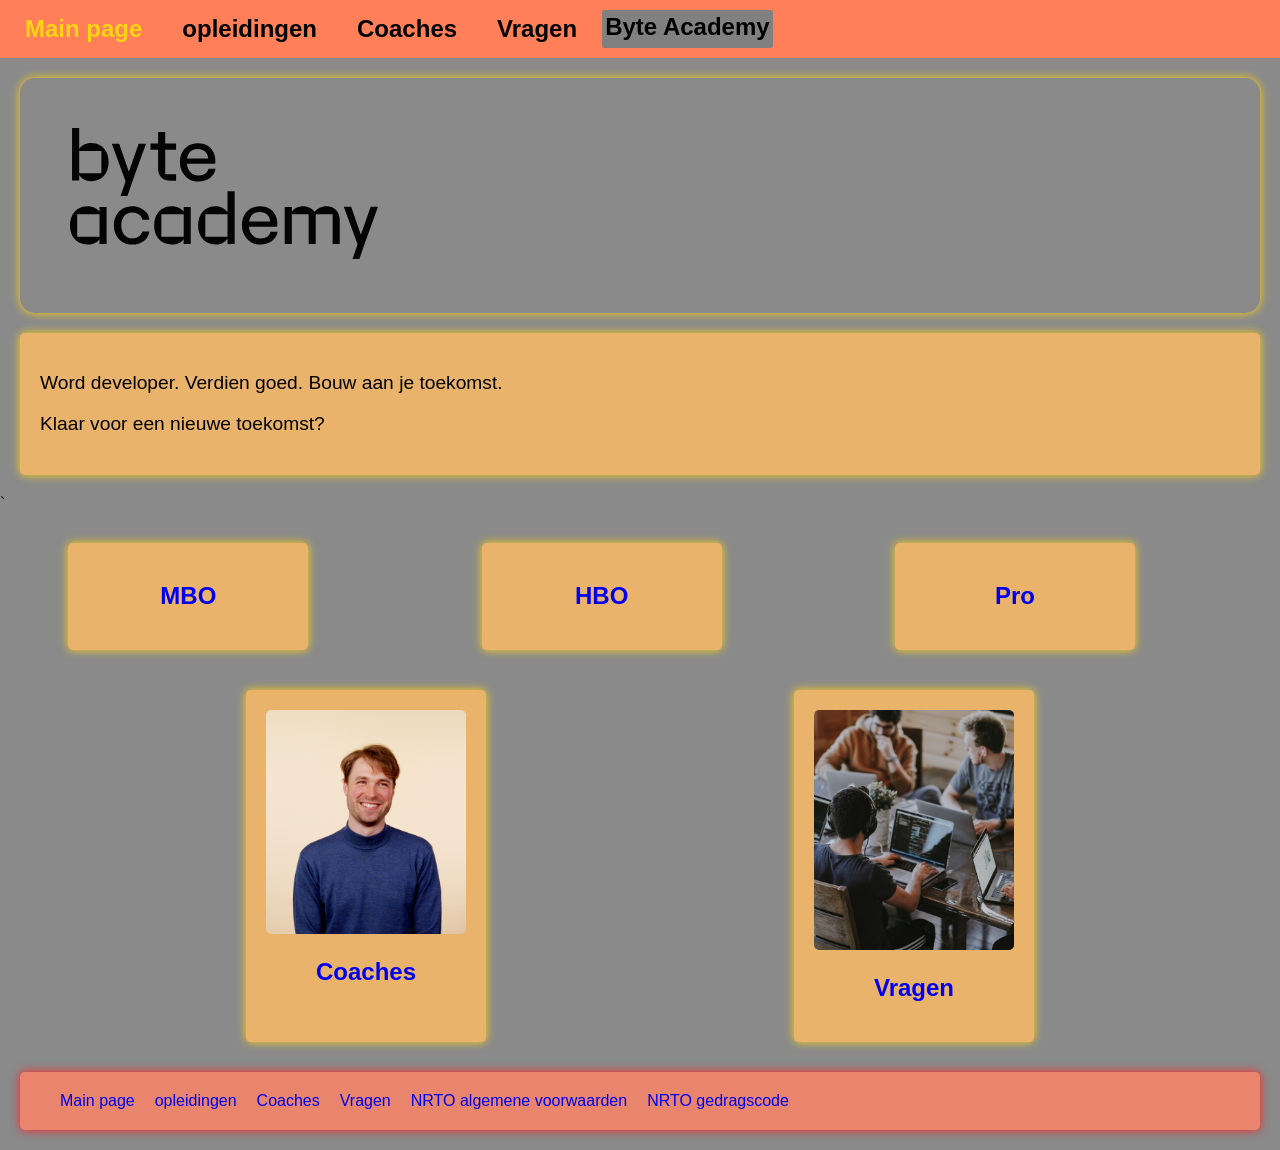
<file: index.html>
<!DOCTYPE html>
<html lang="en">
<head>
    <meta charset="UTF-8">
    <meta name="viewport" content="width=device-width, initial-scale=1.0">
    <title>Byte Academy</title>
    <link rel="stylesheet" href="style.css">
    <style>
        body {
            font-family: 'Arial', sans-serif;
            background-color: #8a8a8a;
            color: #000000;
            margin: 0;
        }
        nav {
            background-color: #ff7f58;
            padding: 10px;
            display: flex;
            justify-content: space-between;
            align-items: center;
        }
        nav a {
            color: #000000;
            text-decoration: none;
            margin: 0 10px;
        }
        nav a:hover {
            text-decoration: underline;
        }
        .text-container {
            background-color: #e9b36c;
            padding: 20px;
            border-radius: 5px;
            box-shadow: 0 0 10px rgb(255, 212, 20);
            margin: 20px;
        }
        .text-container h1 {
            font-size: 2.5em;
            color: #000000;
        }
        .text-container p {
            font-size: 1.2em;
        }
        .nav-left a {
            margin-right: 10px;
        }
        .nav-right {
            color: #000000;
        }
        .bit-list {
            display: flex;
            flex-wrap: wrap;
            justify-content: space-around;
            margin: 20px;
        }
        .bit-item {
            background-color: #e9b36c;
            border-radius: 5px;
            box-shadow: 0 0 10px rgb(255, 212, 20);
            margin: 10px;
            padding: 20px;
            width: 200px;
            text-align: center;
        }
        .bit-item img {
            max-width: 100%;
            height: auto;
            border-radius: 5px;
        }
        .bit-item h2 {
            font-size: 1.5em;
            color: #000000;
        }
        .text-background {
            background-image: url('https://cdn.prod.website-files.com/6433e2279fd61134d70bd465/6444c566b7dd7073590c772c_Rectangle%2043.webp');
            padding: 50px;
            border-radius: 15px;
            box-shadow: 0 0 10px rgb(255, 212, 20);
            margin: 20px;
        }
        .footer {
            background-color: #e9856c;
            padding: 20px;
            border-radius: 5px;
            box-shadow: 0 0 10px rgb(255, 34, 34);
            margin: 20px;
        }
    </style>
</head>
<body>
    <nav>
        <div class="nav-left">
            <a href="index.html"><span class="selected">Main page</span></a>
            <a href="opleidingen.html">opleidingen</a>
            <a href="coaches.html">Coaches</a>
            <a href="lessen.html">Vragen</a>
        <div class="nav-right">
            <div>Byte Academy</div>
        </div>
    </nav>
    <div class="text-background">
        <img src="byte-academy.png">
    </div>
    <div class="text-container">

        <p><span class="black" </span> Word developer. Verdien goed. Bouw aan je toekomst.</span></p>
        <p><span class="black" </span> Klaar voor een nieuwe toekomst?</p>
    </div>`
    <div class="bit-list">
        <div class="bit-item">
            <h2><a href="opleidingen.html">MBO</h2>
        </div>
        <div class="bit-item">
            <h2>HBO<a href="opleidingen.html"></h2>
        </div>
        <div class="bit-item">
            <h2><a href="opleidingen.html">Pro</h2>
        </div>  
    </div>
    <div class="bit-list">
        <div class="bit-item">
            <img src="ties.png">
            <h2><a href="coaches.html">Coaches</h2>
        </div>
        <div class="bit-item">
            <img src="lessen.png">
            <h2><a href="lessen.html">Vragen</h2>
        </div>
        </div>
    </div>
    <div class="footer">
         <div class="nav-left">
            <a href="index.html">Main page</a>
            <a href="opleidingen.html">opleidingen</a>
            <a href="coaches.html">Coaches</a>
            <a href="lessen.html">Vragen</a>
            <a href="https://www.nrto.nl/kwaliteit/algemene-voorwaarden">NRTO algemene voorwaarden</a>
            <a href="https://www.nrto.nl/wp-content/uploads/Kwaliteitsbeleid-NRTO-DEF-31-03-2025.pdf">NRTO gedragscode</a>
        </div>
    </div>
</body>
</html>
</file>
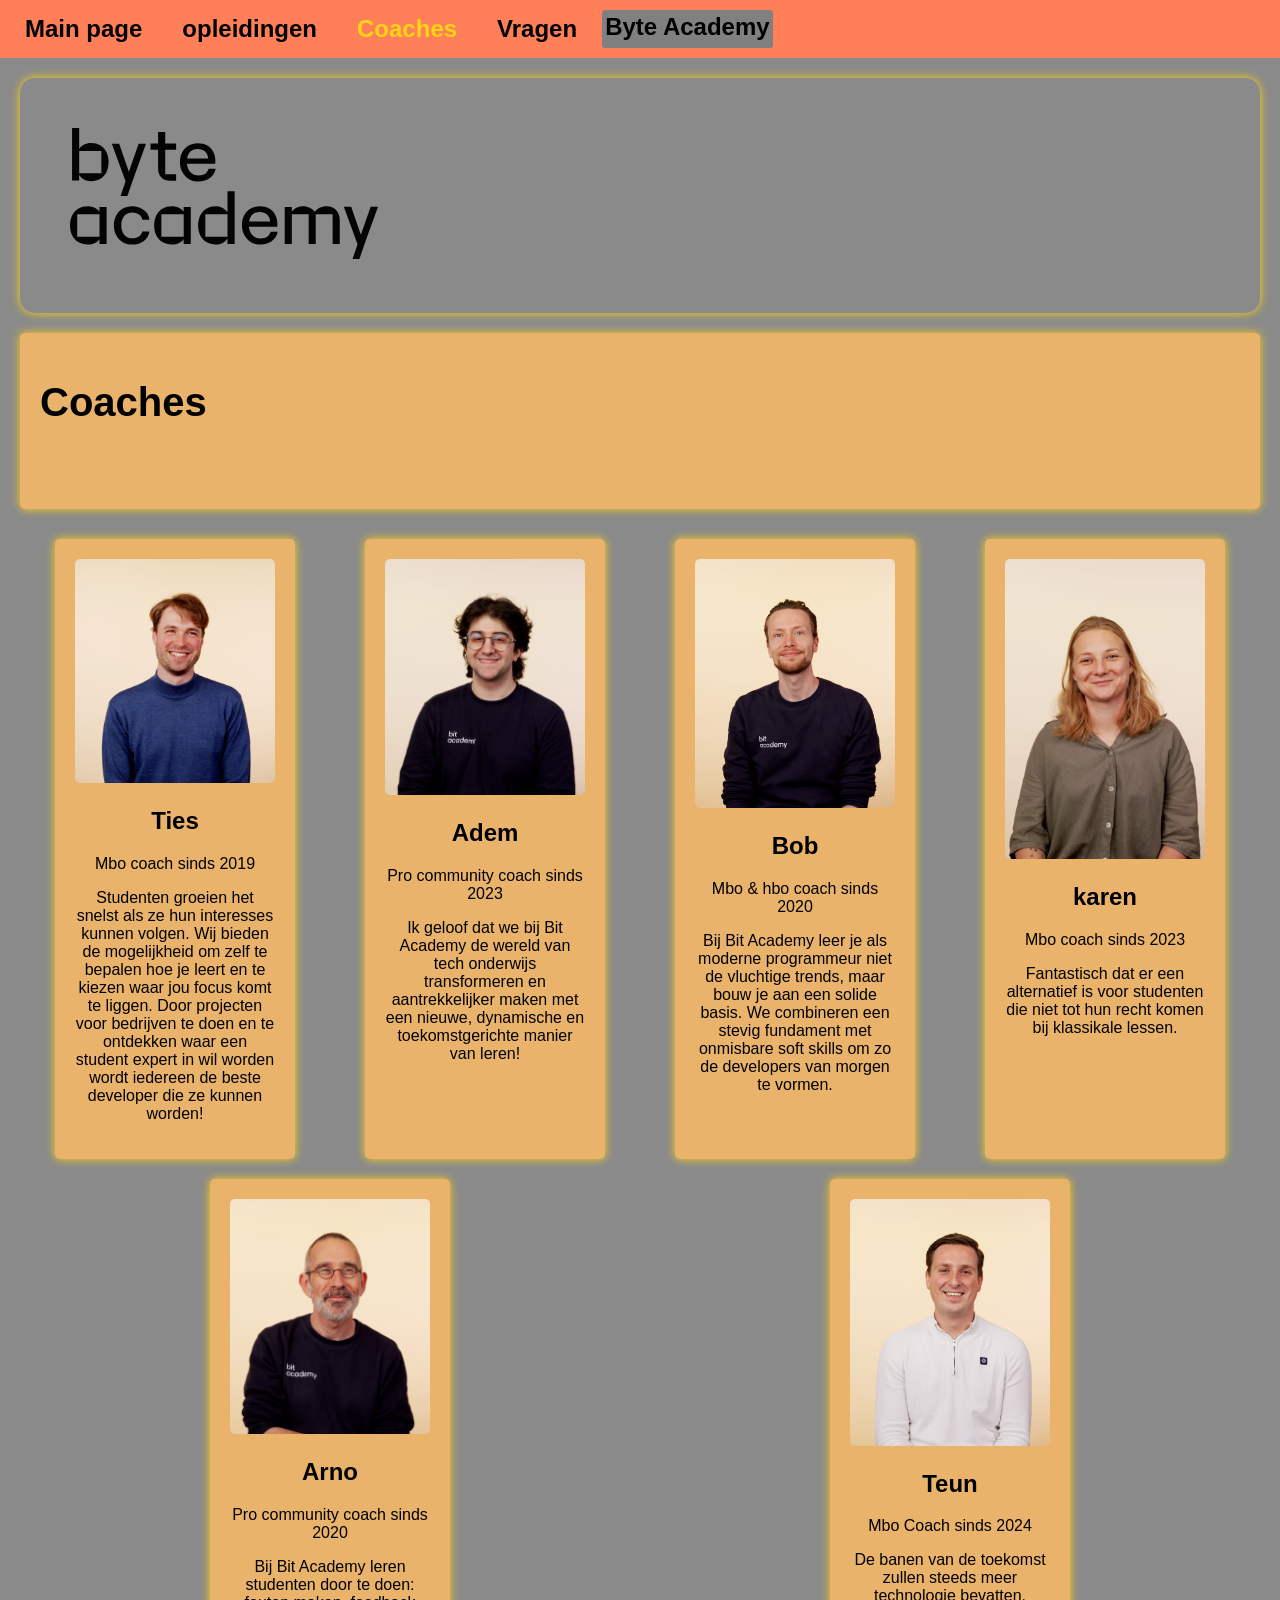
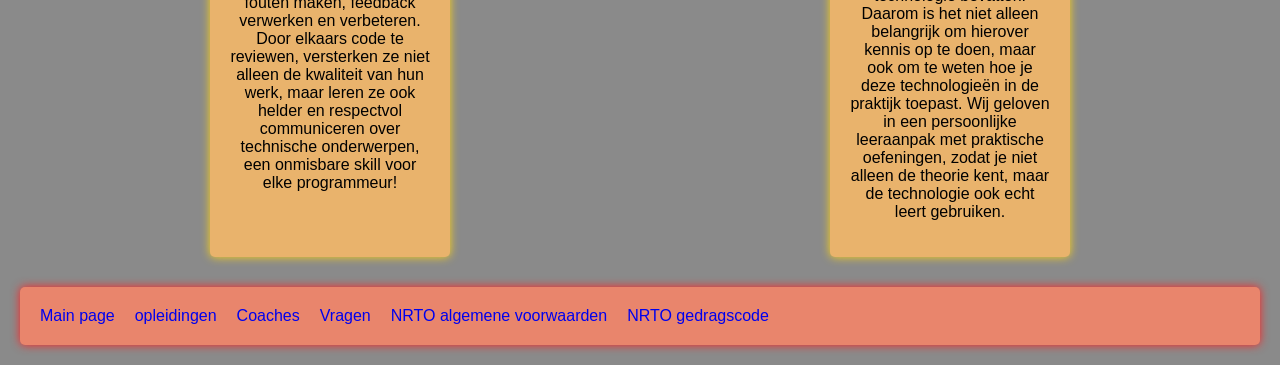
<file: coaches.html>
<!DOCTYPE html>
<html lang="en">
<head>
    <meta charset="UTF-8">
    <meta name="viewport" content="width=device-width, initial-scale=1.0">
    <title>Byte Coaches</title>
    <link rel="stylesheet" href="style.css">
    <style>
        body {
            font-family: 'Arial', sans-serif;
            background-color: #8a8a8a;
            color: #000000;
            margin: 0;
        }
        nav {
            background-color: #ff7f58;
            padding: 10px;
            display: flex;
            justify-content: space-between;
            align-items: center;
        }
        nav a {
            color: #000000;
            text-decoration: none;
            margin: 0 10px;
        }
        nav a:hover {
            text-decoration: underline;
        }
        .text-container {
            background-color: #e9b36c;
            padding: 20px;
            border-radius: 5px;
            box-shadow: 0 0 10px rgb(255, 212, 20);
            margin: 20px;
        }
        .text-container h1 {
            font-size: 2.5em;
            color: #000000;
        }
        .text-container p {
            font-size: 1.2em;
        }
        .nav-left a {
            margin-right: 10px;
        }
        .nav-right {
            color: #000000;
        }
        .bit-list {
            display: flex;
            flex-wrap: wrap;
            justify-content: space-around;
            margin: 20px;
        }
        .bit-item {
            background-color: #e9b36c;
            border-radius: 5px;
            box-shadow: 0 0 10px rgb(255, 212, 20);
            margin: 10px;
            padding: 20px;
            width: 200px;
            text-align: center;
        }
        .bit-item img {
            max-width: 100%;
            height: auto;
            border-radius: 5px;
        }
        .bit-item h2 {
            font-size: 1.5em;
            color: #000000;
        }
        .text-background {
            background-image: url('https://cdn.prod.website-files.com/6433e2279fd61134d70bd465/6444c566b7dd7073590c772c_Rectangle%2043.webp');
            padding: 50px;
            border-radius: 15px;
            box-shadow: 0 0 10px rgb(255, 212, 20);
            margin: 20px;
        }
        .footer {
            background-color: #e9856c;
            padding: 20px;
            border-radius: 5px;
            box-shadow: 0 0 10px rgb(255, 34, 34);
            margin: 20px;
        }
    </style>
</head>
<body>
    <nav>
        <div class="nav-left">
            <a href="index.html">Main page</a>
            <a href="opleidingen.html">opleidingen</a>
            <a href="coaches.html"><span class="selected">Coaches</span></a>
            <a href="lessen.html">Vragen</a>
        <div class="nav-right">
            <div>Byte Academy</div>
        </div>
        </div>
    </nav>
    <div class="text-background">
        <img src="byte-academy.png">
    </div>
    <div class="text-container">
        <h1>Coaches</h1>
        
        <div class="image-container">
            <img
        
        <p></p>
        <p></p>
        <p></p>
    </div>
    </div>
    <div class="bit-list">
        <div class="bit-item">
            <img src="ties.png">
            <h2>Ties</h2>
            <p>Mbo coach sinds 2019</p>
            <p>Studenten groeien het snelst als ze hun interesses kunnen volgen. Wij bieden de mogelijkheid om zelf te bepalen hoe je leert en te kiezen waar jou focus komt te liggen. Door projecten voor bedrijven te doen en te ontdekken waar een student expert in wil worden wordt iedereen de beste developer die ze kunnen worden!</p>
        </div>
        <div class="bit-item">
            <img src="adem.png">
            <h2>Adem</h2>
            <p>Pro community coach sinds 2023</p>
            <p>Ik geloof dat we bij Bit Academy de wereld van tech onderwijs transformeren en aantrekkelijker maken met een nieuwe, dynamische en toekomstgerichte manier van leren!</p>
        </div>
        <div class="bit-item">
            <img src="bob.png">
            <h2>Bob</h2>
            <p>Mbo & hbo coach sinds 2020</p>
            <p>Bij Bit Academy leer je als moderne programmeur niet de vluchtige trends, maar bouw je aan een solide basis. We combineren een stevig fundament met onmisbare soft skills om zo de developers van morgen te vormen.</p>
        </div>
        <div class="bit-item">
            <img src="karen.png">
            <h2>karen</h2>
            <p>Mbo coach sinds 2023</p>
            <p>Fantastisch dat er een alternatief is voor studenten die niet tot hun recht komen bij klassikale lessen.</p>
        </div>
        <div class="bit-item">
            <img src="arno.png">
            <h2>Arno</h2>
            <p>Pro community coach sinds 2020</p>
            <p>Bij Bit Academy leren studenten door te doen: fouten maken, feedback verwerken en verbeteren. Door elkaars code te reviewen, versterken ze niet alleen de kwaliteit van hun werk, maar leren ze ook helder en respectvol communiceren over technische onderwerpen, een onmisbare skill voor elke programmeur!</p>
        </div>
        <div class="bit-item">
            <img src="teun.png">
            <h2>Teun</h2>
            <p>Mbo Coach sinds 2024</p>
            <p>De banen van de toekomst zullen steeds meer technologie bevatten. Daarom is het niet alleen belangrijk om hierover kennis op te doen, maar ook om te weten hoe je deze technologieën in de praktijk toepast. Wij geloven in een persoonlijke leeraanpak met praktische oefeningen, zodat je niet alleen de theorie kent, maar de technologie ook echt leert gebruiken.</p>
        </div>
    </div>
    <div class="footer">
         <div class="nav-left">
            <a href="index.html">Main page</a>
            <a href="opleidingen.html">opleidingen</a>
            <a href="coaches.html">Coaches</a>
            <a href="lessen.html">Vragen</a>
            <a href="https://www.nrto.nl/kwaliteit/algemene-voorwaarden">NRTO algemene voorwaarden</a>
            <a href="https://www.nrto.nl/wp-content/uploads/Kwaliteitsbeleid-NRTO-DEF-31-03-2025.pdf">NRTO gedragscode</a>
        </div>
    </div>
</body>
</html>
</file>
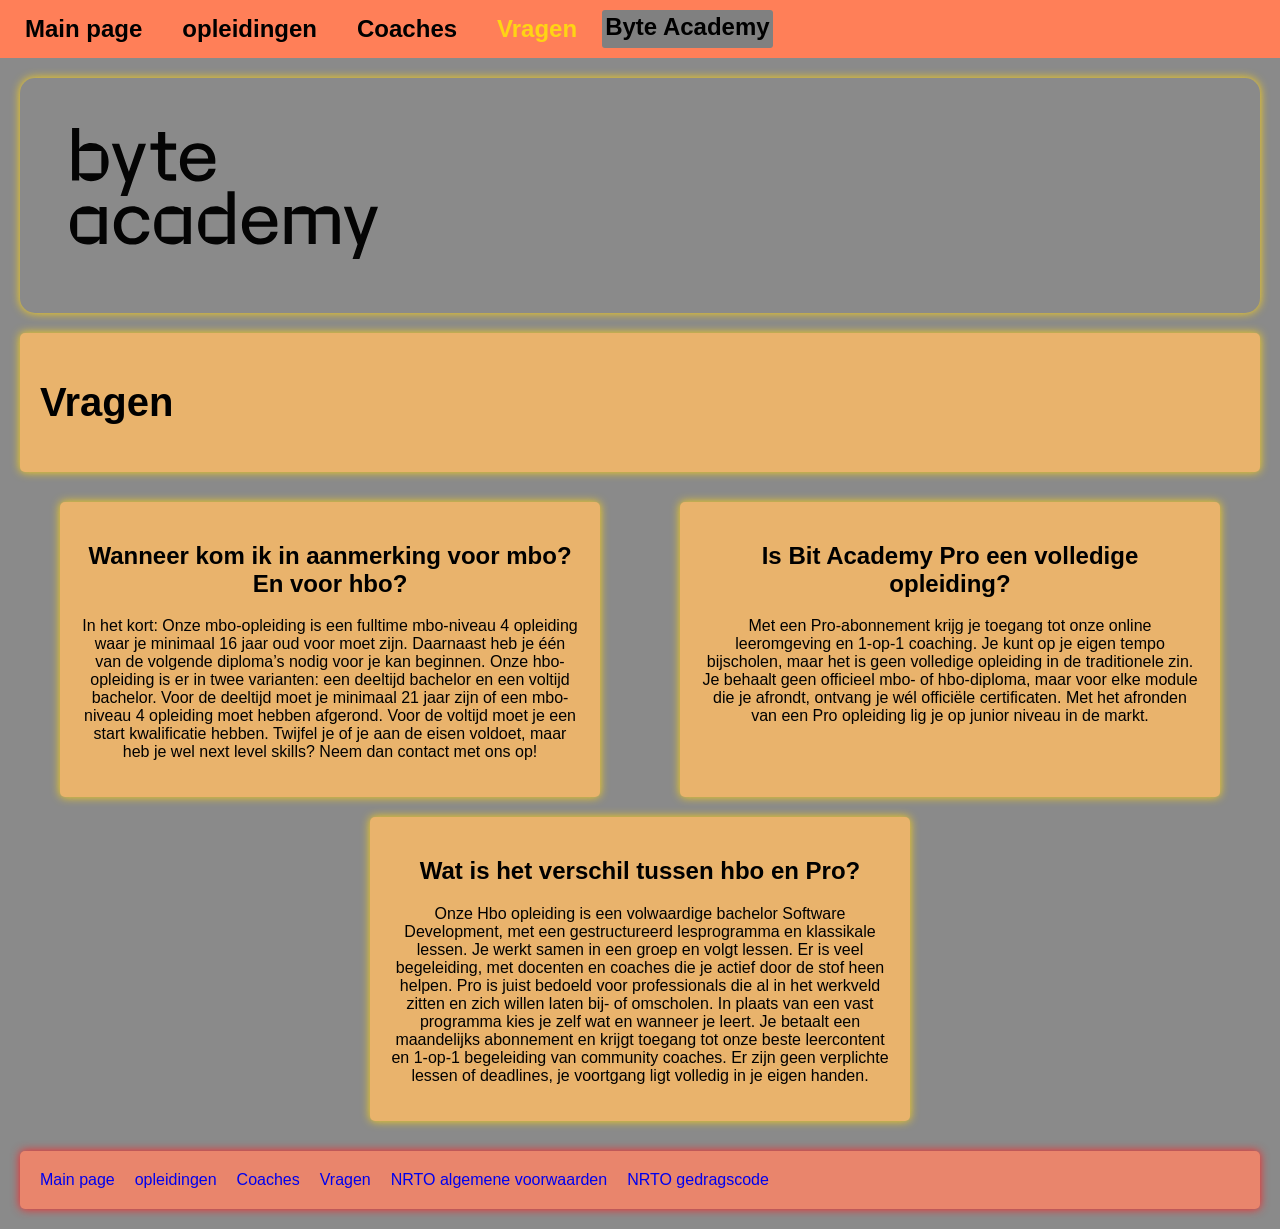
<file: lessen.html>
<!DOCTYPE html>
<html lang="en">
<head>
    <meta charset="UTF-8">
    <meta name="viewport" content="width=device-width, initial-scale=1.0">
    <title>Byte Vragen</title>
    <link rel="stylesheet" href="style.css">
    <style>
        body {
            font-family: 'Arial', sans-serif;
            background-color: #8a8a8a;
            color: #000000;
            margin: 0;
        }
        nav {
            background-color: #ff7f58;
            padding: 10px;
            display: flex;
            justify-content: space-between;
            align-items: center;
        }
        nav a {
            color: #000000;
            text-decoration: none;
            margin: 0 10px;
        }
        nav a:hover {
            text-decoration: underline;
        }
        .text-container {
            background-color: #e9b36c;
            padding: 20px;
            border-radius: 5px;
            box-shadow: 0 0 10px rgb(255, 212, 20);
            margin: 20px;
        }
        .text-container h1 {
            font-size: 2.5em;
            color: #000000;
        }
        .text-container p {
            font-size: 1.2em;
        }
        .nav-left a {
            margin-right: 10px;
        }
        .nav-right {
            color: #000000;
        }
        .bit-list {
            display: flex;
            flex-wrap: wrap;
            justify-content: space-around;
            margin: 20px;
        }
        .bit-item {
            background-color: #e9b36c;
            border-radius: 5px;
            box-shadow: 0 0 10px rgb(255, 212, 20);
            margin: 10px;
            padding: 20px;
            width: 500px;
            text-align: center;
        }
        .bit-item img {
            max-width: 100%;
            height: auto;
            border-radius: 5px;
        }
        .bit-item h2 {
            font-size: 1.5em;
            color: #000000;
        }
        .text-background {
            background-image: url('https://cdn.prod.website-files.com/6433e2279fd61134d70bd465/6444c566b7dd7073590c772c_Rectangle%2043.webp');
            padding: 50px;
            border-radius: 15px;
            box-shadow: 0 0 10px rgb(255, 212, 20);
            margin: 20px;
        }
        .footer {
            background-color: #e9856c;
            padding: 20px;
            border-radius: 5px;
            box-shadow: 0 0 10px rgb(255, 34, 34);
            margin: 20px;
        }
        
    </style>
</head>
<body>
    <nav>
        <div class="nav-left">
            <a href="index.html">Main page</a>
            <a href="opleidingen.html">opleidingen</a>
            <a href="coaches.html">Coaches</a>
            <a href="lessen.html"><span class="selected">Vragen</span></a>
        <div class="nav-right">
            <div>Byte Academy</div>
        </div>
        </div>
    </nav>
    <div class="text-background">
        <img src="byte-academy.png">
    </div>
    <div class="text-container">
        <h1>Vragen</h1>
        
        <div class="image-container">
    </div>
    </div>
    <div class="bit-list">
        <div class="bit-item">
            <h2>Wanneer kom ik in aanmerking voor mbo? En voor hbo?</h2>
            <p>In het kort: Onze mbo-opleiding is een fulltime mbo-niveau 4 opleiding waar je minimaal 16 jaar oud voor moet zijn. Daarnaast heb je één van de volgende diploma’s nodig voor je kan beginnen.

Onze hbo-opleiding is er in twee varianten: een deeltijd bachelor en een voltijd bachelor. Voor de deeltijd moet je minimaal 21 jaar zijn of een mbo-niveau 4 opleiding moet hebben afgerond. Voor de voltijd moet je een start kwalificatie hebben. Twijfel je of je aan de eisen voldoet, maar heb je wel next level skills? Neem dan contact met ons op!</p>
        </div>
        <div class="bit-item">
            <h2>Is Bit Academy Pro een volledige opleiding?</h2>
            <p>Met een Pro-abonnement krijg je toegang tot onze online leeromgeving en 1-op-1 coaching. Je kunt op je eigen tempo bijscholen, maar het is geen volledige opleiding in de traditionele zin. Je behaalt geen officieel mbo- of hbo-diploma, maar voor elke module die je afrondt, ontvang je wél officiële certificaten. Met het afronden van een Pro opleiding lig je op junior niveau in de markt.</p>
        </div>
        <div class="bit-item">
            <h2>Wat is het verschil tussen hbo en Pro?</h2>
            <p>Onze Hbo opleiding is een volwaardige bachelor Software Development, met een gestructureerd lesprogramma en klassikale lessen. Je werkt samen in een groep en volgt lessen. Er is veel begeleiding, met docenten en coaches die je actief door de stof heen helpen. Pro is juist bedoeld voor professionals die al in het werkveld zitten en zich willen laten bij- of omscholen. In plaats van een vast programma kies je zelf wat en wanneer je leert. Je betaalt een maandelijks abonnement en krijgt toegang tot onze beste leercontent en 1-op-1 begeleiding van community coaches. Er zijn geen verplichte lessen of deadlines, je voortgang ligt volledig in je eigen handen.</p>
        </div>  
    </div>
    <div class="footer">
         <div class="nav-left">
            <a href="index.html">Main page</a>
            <a href="opleidingen.html">opleidingen</a>
            <a href="coaches.html">Coaches</a>
            <a href="lessen.html">Vragen</a>
            <a href="https://www.nrto.nl/kwaliteit/algemene-voorwaarden">NRTO algemene voorwaarden</a>
            <a href="https://www.nrto.nl/wp-content/uploads/Kwaliteitsbeleid-NRTO-DEF-31-03-2025.pdf">NRTO gedragscode</a>
        </div>
    </div>
</body>
</html>
</file>
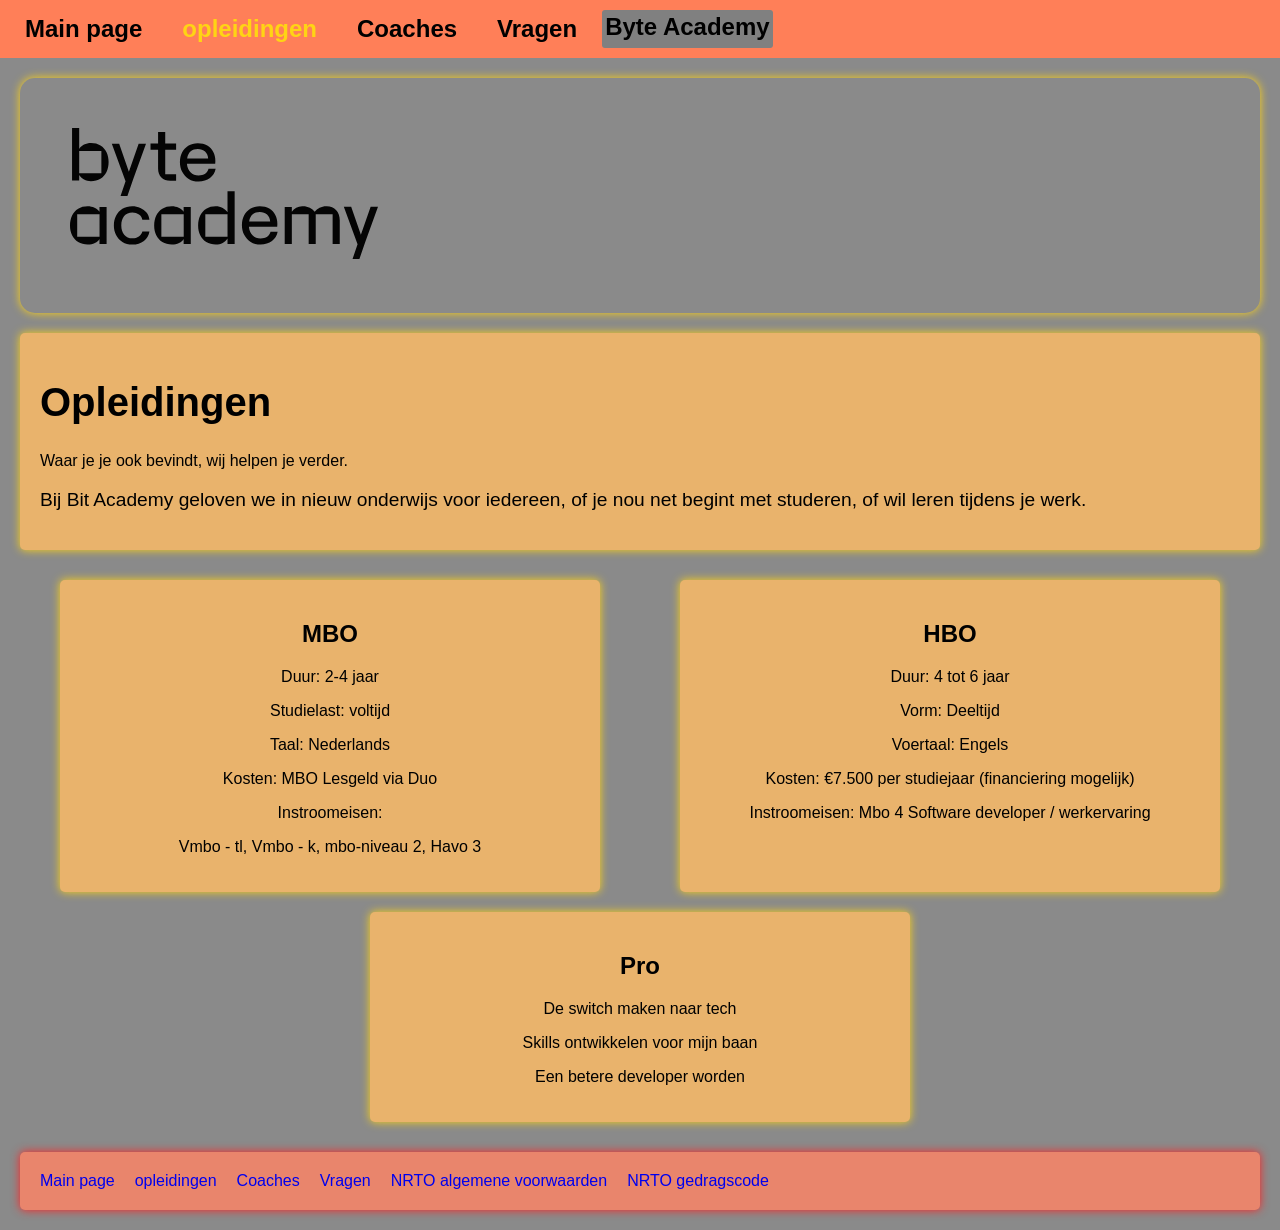
<file: opleidingen.html>
<!DOCTYPE html>
<html lang="en">
<head>
    <meta charset="UTF-8">
    <meta name="viewport" content="width=device-width, initial-scale=1.0">
    <title>Byte Opleidingen</title>
    <link rel="stylesheet" href="style.css">
    <style>
        body {
            font-family: 'Arial', sans-serif;
            background-color: #8a8a8a;
            color: #000000;
            margin: 0;
        }
        nav {
            background-color: #ff7f58;
            padding: 10px;
            display: flex;
            justify-content: space-between;
            align-items: center;
        }
        nav a {
            color: #000000;
            text-decoration: none;
            margin: 0 10px;
        }
        nav a:hover {
            text-decoration: underline;
        }
        .text-container {
            background-color: #e9b36c;
            padding: 20px;
            border-radius: 5px;
            box-shadow: 0 0 10px rgb(255, 212, 20);
            margin: 20px;
        }
        .text-container h1 {
            font-size: 2.5em;
            color: #000000;
        }
        .text-container p {
            font-size: 1.2em;
        }
        .nav-left a {
            margin-right: 10px;
        }
        .nav-right {
            color: #000000;
        }
        .bit-list {
            display: flex;
            flex-wrap: wrap;
            justify-content: space-around;
            margin: 20px;
        }
        .bit-item {
            background-color: #e9b36c;
            border-radius: 5px;
            box-shadow: 0 0 10px rgb(255, 212, 20);
            margin: 10px;
            padding: 20px;
            width: 500px;
            text-align: center;
        }
        .bit-item img {
            max-width: 100%;
            height: auto;
            border-radius: 5px;
        }
        .bit-item h2 {
            font-size: 1.5em;
            color: #000000;
        }
        .text-background {
            background-image: url('https://cdn.prod.website-files.com/6433e2279fd61134d70bd465/6444c566b7dd7073590c772c_Rectangle%2043.webp');
            padding: 50px;
            border-radius: 15px;
            box-shadow: 0 0 10px rgb(255, 212, 20);
            margin: 20px;
        }
        .footer {
            background-color: #e9856c;
            padding: 20px;
            border-radius: 5px;
            box-shadow: 0 0 10px rgb(255, 34, 34);
            margin: 20px;
        }
    </style>
</head>
<body>
    <nav>
        <div class="nav-left">
            <a href="index.html">Main page</a>
            <a href="opleidingen.html"><span class="selected">opleidingen</span></a>
            <a href="coaches.html">Coaches</a>
            <a href="lessen.html">Vragen</a>
        <div class="nav-right">
        <div>Byte Academy</div>
        </div>
    </nav>
    <div class="text-background">
        <img src="byte-academy.png">
    </div>
    <div class="text-container">
        <h1>Opleidingen</h1>
        <div class="image-container">
            <img
        <p>Waar je je ook bevindt, wij helpen je verder.</p>
        <p>Bij Bit Academy geloven we in nieuw
onderwijs voor iedereen, of je nou net begint met studeren, of wil leren tijdens je
werk.</p>
    </div>
    </div>
    <div class="bit-list">
        <div class="bit-item">
            <h2>MBO</h2>
            <p>Duur: 2-4 jaar</p>
            <p>Studielast: voltijd</p>
            <p>Taal: Nederlands</p>
            <p>Kosten: MBO Lesgeld via Duo</p>
            <p>Instroomeisen:</p>
            <p>Vmbo - tl, Vmbo - k, mbo-niveau 2, Havo 3</p>
        </div>
        <div class="bit-item">
            <h2>HBO</h2>
            <p>Duur: 4 tot 6 jaar</p>
            <p>Vorm: Deeltijd</p>
            <p>Voertaal: Engels</p>
            <p>Kosten: €7.500 per studiejaar (financiering mogelijk)</p>
            <p>Instroomeisen: Mbo 4 Software developer / werkervaring</p>
        </div>
        <div class="bit-item">
            <h2>Pro</h2>
            <p>De switch maken naar tech</p>
            <p>Skills ontwikkelen voor mijn baan</p>
            <p>Een betere developer worden</p>
        </div>  
    </div>
    <div class="footer">
         <div class="nav-left">
            <a href="index.html">Main page</a>
            <a href="opleidingen.html">opleidingen</a>
            <a href="coaches.html">Coaches</a>
            <a href="lessen.html">Vragen</a>
            <a href="https://www.nrto.nl/kwaliteit/algemene-voorwaarden">NRTO algemene voorwaarden</a>
            <a href="https://www.nrto.nl/wp-content/uploads/Kwaliteitsbeleid-NRTO-DEF-31-03-2025.pdf">NRTO gedragscode</a>
        </div>
    </div>
</body>
</html>
</file>
<file: style.css>
.selected {
    color: rgb(255, 212, 20)
}
.rood {
    color: red
}
.black{
    color:black
}
nav {
    display: flex;
    justify-content: space-between;
    padding: 5px;
    background-color: lightgray;
    font-size: 1.5rem;
    font-weight: bold;
}
body {
    margin: 0;
}
.nav-left {
    display: flex;
    justify-content: flex-start;
    gap: 10px;
}
.nav-right {
    display: flex;
    justify-content: flex-end;
}
a {
    text-decoration: none;
}
a:hover {
    color: rgb(0, 0, 0);
}
nav > div > a {
    padding: 5px;
    color: black;
}
nav > div > div {
    background-color: gray;
    border-radius: 3px;
    padding: 3px;
    color: beige;
}
</file>
